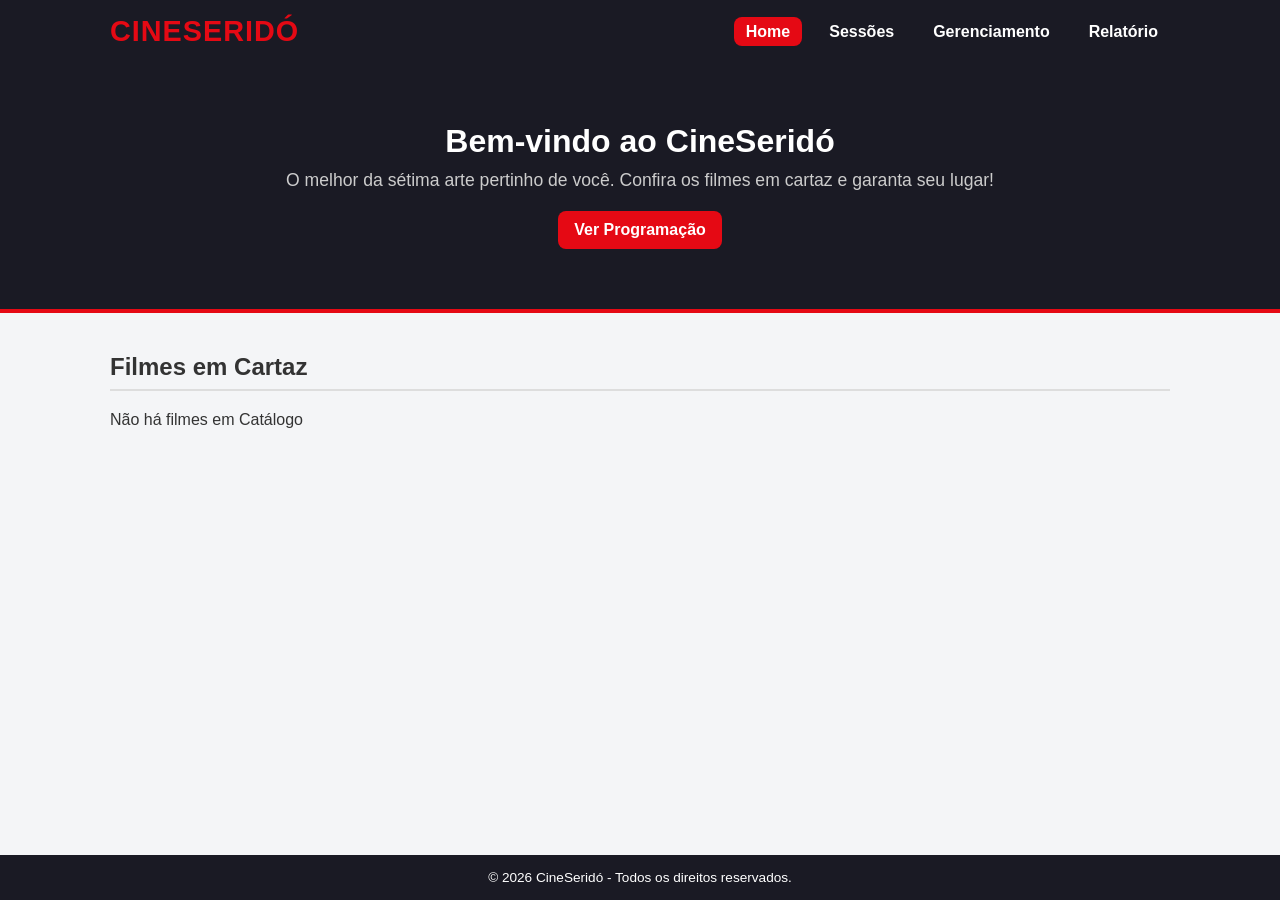
<file: projetos-web/cineserido/index.html>
<!DOCTYPE html>
<html lang="pt-BR">
<head>
    <meta charset="UTF-8">
    <meta name="viewport" content="width=device-width, initial-scale=1.0">
    <title>CineSeridó - O Cinema do Seridó</title>
    <link rel="stylesheet" href="css/estilo.css">
</head>
<body>

    <!-- CABEÇALHO -->
    <header class="cabecalho">
        <div class="conteudo-cabecalho">
            <h1 class="logo">CineSeridó</h1>
            <nav class="navegacao">
                <ul>
                    <li><a href="index.html" class="link-ativo">Home</a></li>
                    <li><a href="pages/sessoes.html">Sessões</a></li>
                    <li><a href="pages/gerenciamento.html">Gerenciamento</a></li>
                    <li><a href="pages/relatorio.html">Relatório</a></li>
                </ul>
            </nav>
        </div>
    </header>

    <!-- BANNER PRINCIPAL -->
    <section class="banner-principal">
        <div class="banner-conteudo">
            <h2>Bem-vindo ao CineSeridó</h2>
            <p>O melhor da sétima arte pertinho de você. Confira os filmes em cartaz e garanta seu lugar!</p>
            <a href="pages/sessoes.html" class="botao-destaque">Ver Programação</a>
        </div>
    </section>

    <!-- FILMES EM CARTAZ -->
    <main class="container">
        <section class="secao-filmes">
            <h2 class="titulo-secao">Filmes em Cartaz</h2>
            
            <div id="conteiner-filmes" class="grid-filmes">
                <!-- JS: Renderizar os filmes aqui -->
                </div>
        </section>
    </main>

    <!-- RODAPÉ -->
    <footer class="rodape">
        <p>&copy; 2026 CineSeridó - Todos os direitos reservados.</p>
    </footer>

    <script type="module" src="js/index.js"></script>
</body>
</html>
</file>
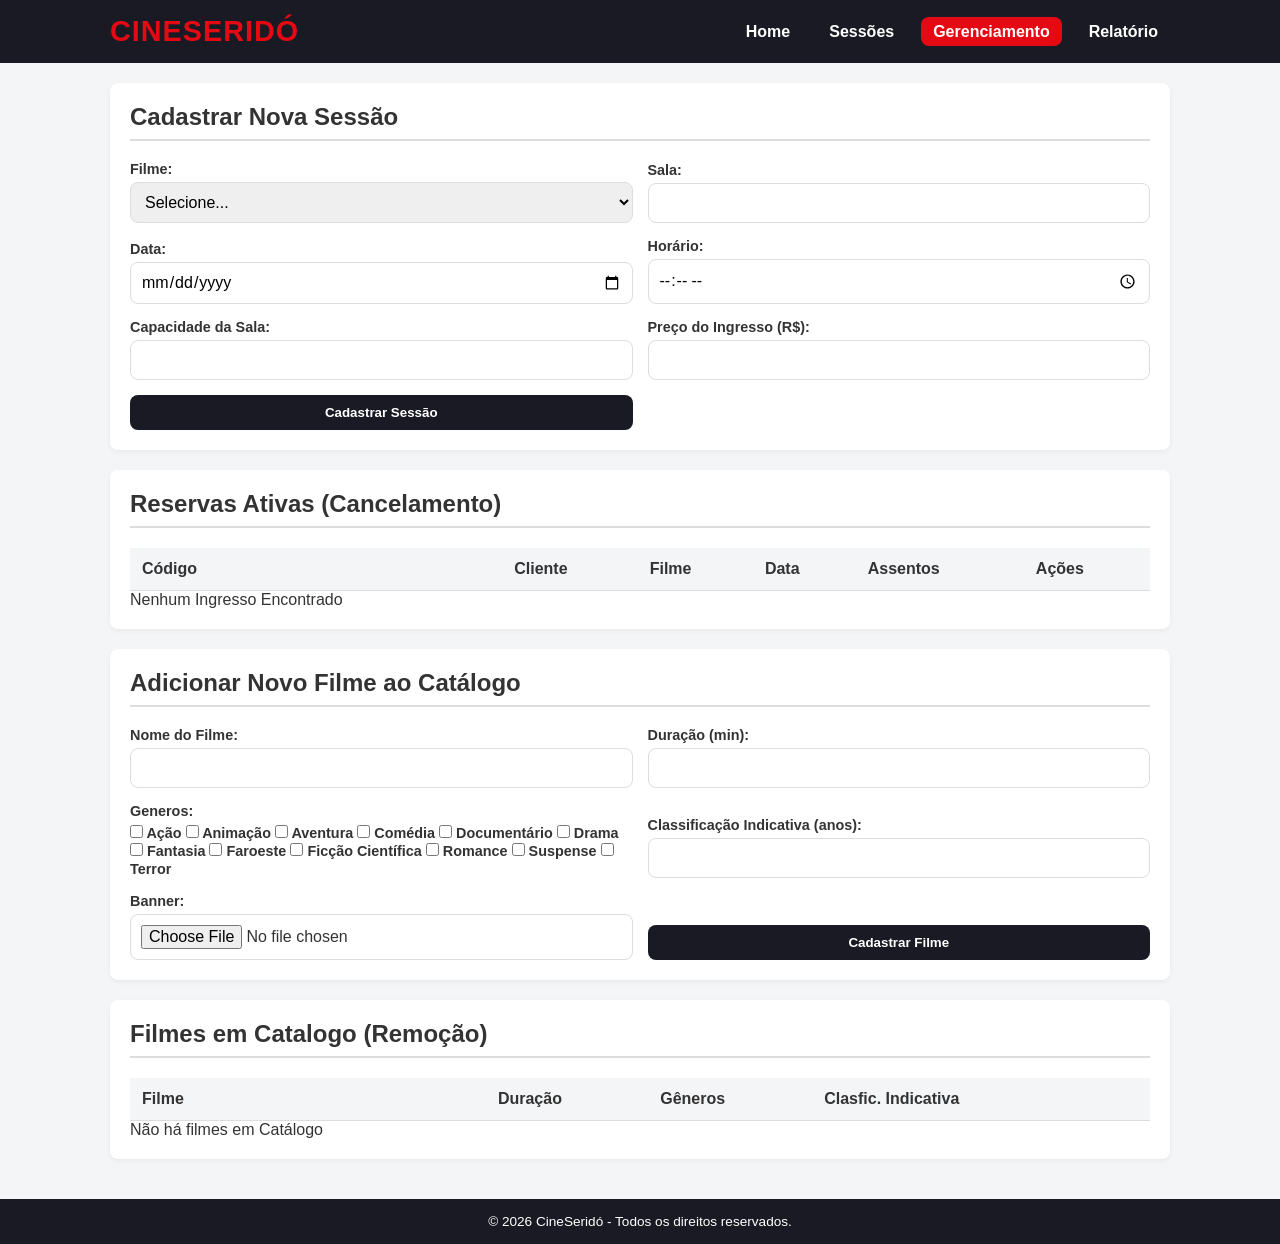
<file: projetos-web/cineserido/pages/gerenciamento.html>
<!DOCTYPE html>
<html lang="pt-BR">

<head>
    <meta charset="UTF-8">
    <meta name="viewport" content="width=device-width, initial-scale=1.0">
    <title>CineSeridó - Gerenciamento</title>
    <link rel="stylesheet" href="../css/estilo.css">
</head>

<body>

    <!-- CABEÇALHO -->
    <header class="cabecalho">
        <div class="conteudo-cabecalho">
            <h1 class="logo">CineSeridó</h1>
            <nav class="navegacao">
                <ul>
                    <li><a href="../index.html">Home</a></li>
                    <li><a href="sessoes.html">Sessões</a></li>
                    <li><a href="gerenciamento.html" class="link-ativo">Gerenciamento</a></li>
                    <li><a href="relatorio.html">Relatório</a></li>
                </ul>
            </nav>
        </div>
    </header>

    <main class="container">
        <!-- CADASTRO DE SESSÃO -->
        <section class="caixa-conteudo">
            <h2 class="titulo-secao">Cadastrar Nova Sessão</h2>
            <!-- JS: Capturar o submit para adicionar nova sessão ao sistema -->
            <form id="form-cadastro-sessao" class="formulario-grid">
                <div class="grupo-campo">
                    <label for="nome-filme-secao">Filme:</label>
                    <select name="filme" id="select-filme-secao" required>
                        <!-- JS: Renderizar opções de filmes aqui -->
                        <option value=""></option>
                    </select>
                </div>

                <div class="grupo-campo">
                    <label for="numero-sala-secao">Sala:</label>
                    <input type="number" id="numero-sala-secao" min="1" required>
                </div>

                <div class="grupo-campo">
                    <label for="data-sessao">Data:</label>
                    <input type="date" id="data-sessao" required>
                </div>

                <div class="grupo-campo">
                    <label for="horario-sessao">Horário:</label>
                    <input type="time" id="horario-sessao" required>
                </div>

                <div class="grupo-campo">
                    <label for="capacidade-sala-secao">Capacidade da Sala:</label>
                    <input type="number" id="capacidade-sala-secao" min="10" max="100" required>
                </div>

                <div class="grupo-campo">
                    <label for="preco-ingresso-secao">Preço do Ingresso (R$):</label>
                    <input type="number" id="preco-ingresso-secao" step="0.50" min="0" required>
                </div>

                <button type="submit" class="botao-primario">Cadastrar Sessão</button>
            </form>
        </section>

        <!-- LISTA DE RESERVAS PARA CANCELAMENTO -->
        <section class="caixa-conteudo">
            <h2 class="titulo-secao">Reservas Ativas (Cancelamento)</h2>
            <div class="tabela-container">
                <table class="tabela-padrao">
                    <thead>
                        <tr>
                            <th>Código</th>
                            <th>Cliente</th>
                            <th>Filme</th>
                            <th>Data</th>
                            <th>Assentos</th>
                            <th>Ações</th>
                        </tr>
                    </thead>
                    <tbody id="tabela-reservas">
                        <!-- JS: Renderizar lista de reservas aqui -->
                    </tbody>
                </table>
            </div>
        </section>

        <!-- CADASTRO DE FILMES -->
        <section class="caixa-conteudo">
            <h2 class="titulo-secao">Adicionar Novo Filme ao Catálogo</h2>
            <form id="form-cadastro-filme" class="formulario-grid">
                <div class="grupo-campo">
                    <label for="nome-filme-cadastro">Nome do Filme:</label>
                    <input type="text" id="nome-filme-cadastro" maxlength="50" required>
                </div>

                <div class="grupo-campo">
                    <label for="duracao-filme-cadastro">Duração (min):</label>
                    <input type="number" id="duracao-filme-cadastro" min="10" max="300" step="0.01" required>
                </div>

                <div class="grupo-campo">
                    <label for="generos-filme-cadastro">Generos:</label>
                    <section id="generos-filme-cadastro">
                        <!-- JS: Renderizar lista de generos aqui -->
                        </section>
                </div>

                <div class="grupo-campo">
                    <label for="classificacao-filme-cadastro">Classificação Indicativa (anos):</label>
                    <input type="number" id="classificacao-filme-cadastro" min="0" step="1.00" required>
                </div>

                <div class="grupo-campo">
                    <label for="banner-filme-cadastro">Banner:</label>
                    <input type="file" id="banner-filme-cadastro" name="banner" accept="image/*" required>
                </div>

                <button type="submit" class="botao-primario">Cadastrar Filme</button>
            </form>
        </section>

        <!-- LISTA DE FILMES PARA REMOVER DO CATÁLOG -->
        <section class="caixa-conteudo">
            <h2 class="titulo-secao">Filmes em Catalogo (Remoção)</h2>
            <div class="tabela-container">
                <table class="tabela-padrao">
                    <thead>
                        <tr>
                            <th>Filme</th>
                            <th>Duração</th>
                            <th>Gêneros</th>
                            <th>Clasfic. Indicativa</th>
                            <th></th>
                        </tr>
                    </thead>
                    <tbody id="tabela-remocao">
                        <!-- JS: Renderizar lista de reservas aqui -->
                        </tr>
                    </tbody>
                </table>
            </div>
        </section>
    </main>

    <!-- RODAPÉ -->
    <footer class="rodape">
        <p>&copy; 2026 CineSeridó - Todos os direitos reservados.</p>
    </footer>

    <script type="module" src="../js/gerenciamento.js"></script>
</body>

</html>
</file>
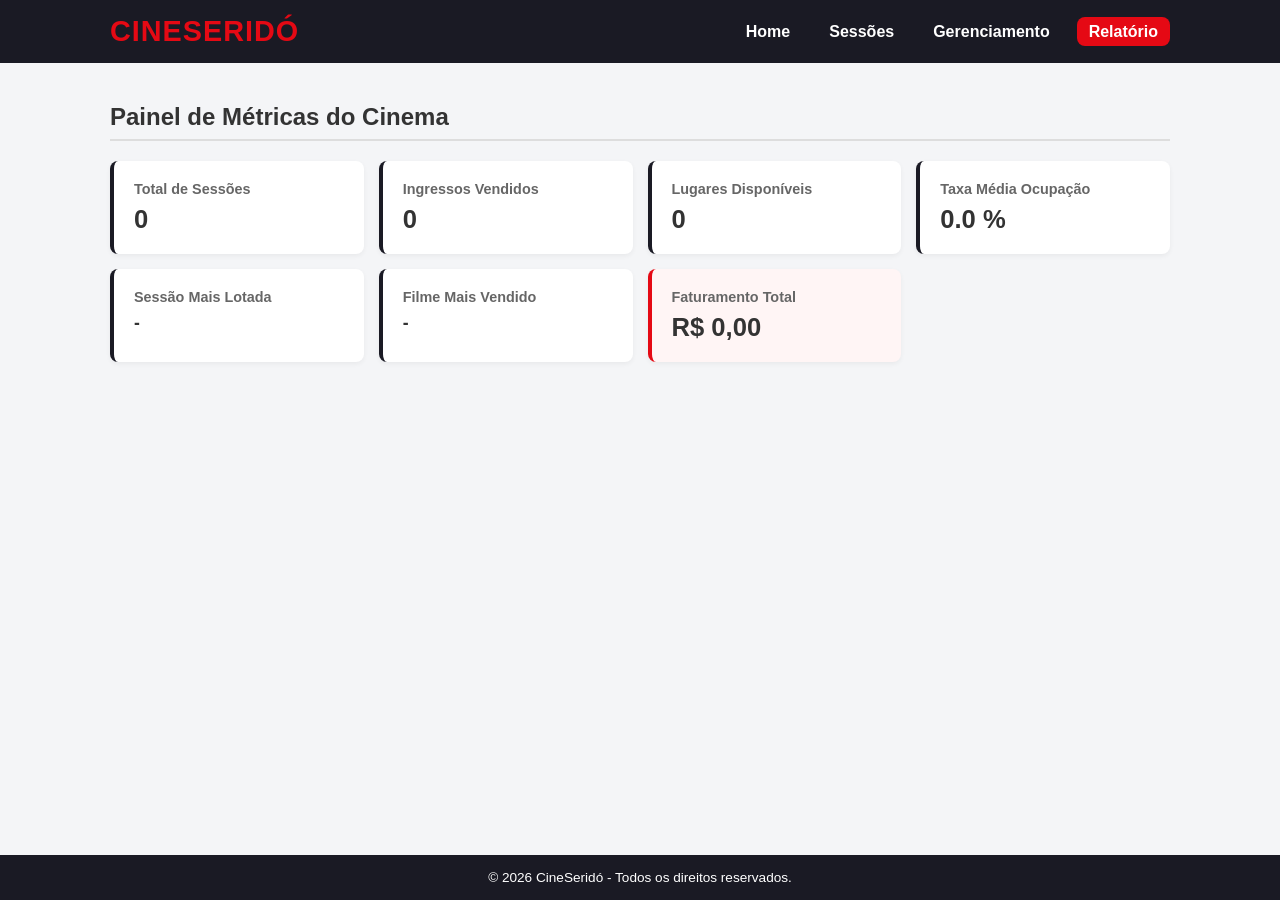
<file: projetos-web/cineserido/pages/relatorio.html>
<!DOCTYPE html>
<html lang="pt-BR">
<head>
    <meta charset="UTF-8">
    <meta name="viewport" content="width=device-width, initial-scale=1.0">
    <title>CineSeridó - Relatório e Métricas</title>
    <link rel="stylesheet" href="../css/estilo.css">
</head>
<body>

    <!-- CABEÇALHO -->
    <header class="cabecalho">
        <div class="conteudo-cabecalho">
            <h1 class="logo">CineSeridó</h1>
            <nav class="navegacao">
                <ul>
                    <li><a href="../index.html">Home</a></li>
                    <li><a href="sessoes.html">Sessões</a></li>
                    <li><a href="gerenciamento.html">Gerenciamento</a></li>
                    <li><a href="relatorio.html" class="link-ativo">Relatório</a></li>
                </ul>
            </nav>
        </div>
    </header>

    <main class="container">
        <section class="secao-relatorios">
            <h2 class="titulo-secao">Painel de Métricas do Cinema</h2>

            <div class="grid-metricas">
                <!-- Card 1 -->
                <article class="card-metrica">
                    <h3>Total de Sessões</h3>
                    <!-- JS: Preencher valor -->
                    <p class="valor-metrica" id="total-sessoes">0</p>
                </article>

                <!-- Card 2 -->
                <article class="card-metrica">
                    <h3>Ingressos Vendidos</h3>
                    <!-- JS: Preencher valor -->
                    <p class="valor-metrica" id="ingressos-vendidos">0</p>
                </article>

                <!-- Card 3 -->
                <article class="card-metrica">
                    <h3>Lugares Disponíveis</h3>
                    <!-- JS: Preencher valor -->
                    <p class="valor-metrica" id="lugares-disponiveis">0</p>
                </article>

                <!-- Card 4 -->
                <article class="card-metrica">
                    <h3>Taxa Média Ocupação</h3>
                    <!-- JS: Preencher valor -->
                    <p class="valor-metrica" id="taxa-ocupacao">0.0 %</p>
                </article>

                <!-- Card 5 -->
                <article class="card-metrica">
                    <h3>Sessão Mais Lotada</h3>
                    <!-- JS: Preencher valor -->
                    <p class="valor-metrica destaque-texto" id="sessao-lotada">-</p>
                </article>

                <!-- Card 6 -->
                <article class="card-metrica">
                    <h3>Filme Mais Vendido</h3>
                    <!-- JS: Preencher valor -->
                    <p class="valor-metrica destaque-texto" id="filme-mais-vendido">-</p>
                </article>

                <!-- Card 7 -->
                <article class="card-metrica destaque-card">
                    <h3>Faturamento Total</h3>
                    <!-- JS: Preencher valor -->
                    <p class="valor-metrica" id="faturamento-total">R$ 0,00</p>
                </article>
            </div>
        </section>
    </main>

    <!-- RODAPÉ -->
    <footer class="rodape">
        <p>&copy; 2026 CineSeridó - Todos os direitos reservados.</p>
    </footer>

    <script type="module" src="../js/relatorio.js"></script>
</body>
</html>
</file>
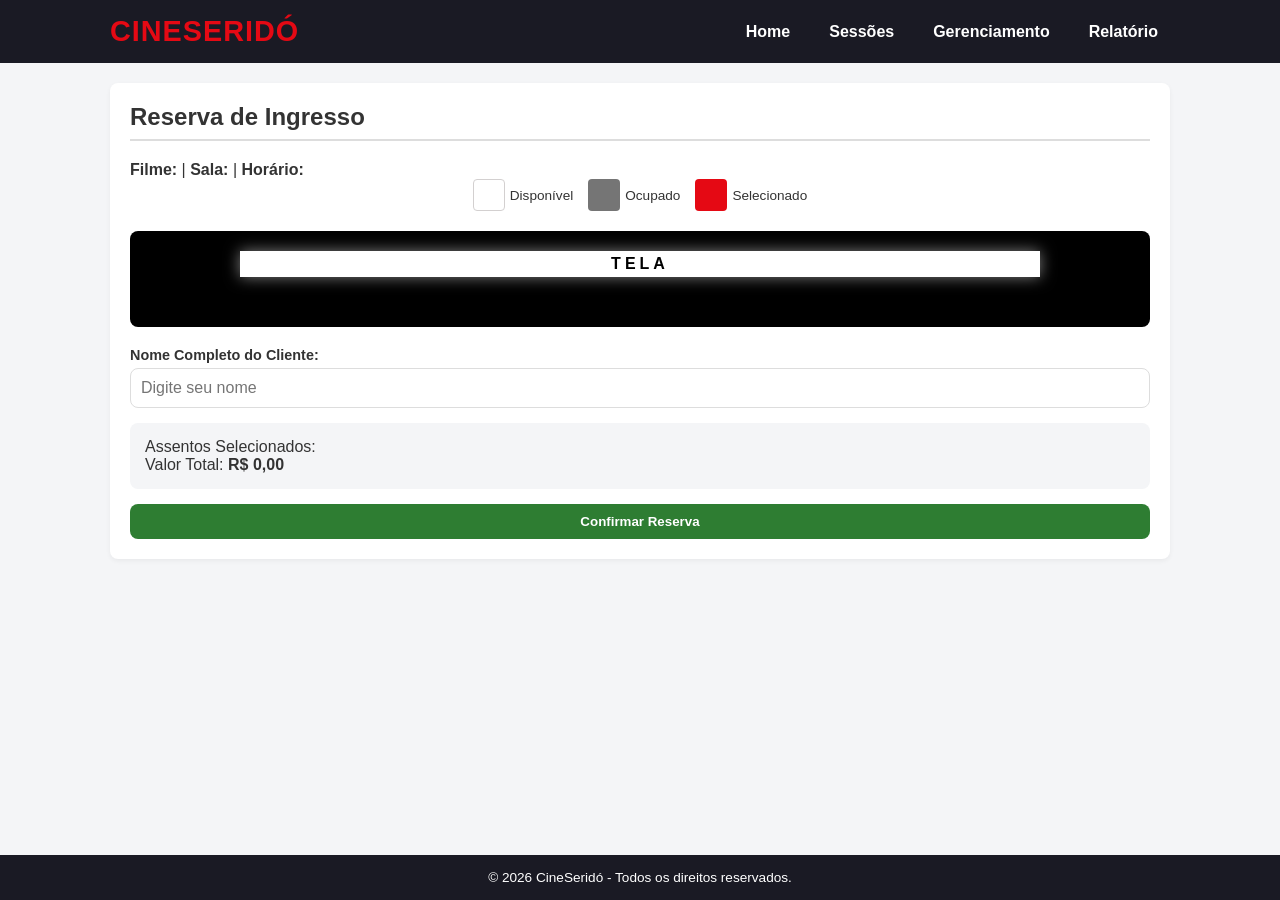
<file: projetos-web/cineserido/pages/reserva.html>
<!DOCTYPE html>
<html lang="pt-BR">
<head>
    <meta charset="UTF-8">
    <meta name="viewport" content="width=device-width, initial-scale=1.0">
    <title>CineSeridó - Reservar Assento</title>
    <link rel="stylesheet" href="../css/estilo.css">
</head>
<body>

    <!-- CABEÇALHO -->
    <header class="cabecalho">
        <div class="conteudo-cabecalho">
            <h1 class="logo">CineSeridó</h1>
            <nav class="navegacao">
                <ul>
                    <li><a href="../index.html">Home</a></li>
                    <li><a href="sessoes.html">Sessões</a></li>
                    <li><a href="gerenciamento.html">Gerenciamento</a></li>
                    <li><a href="relatorio.html">Relatório</a></li>
                </ul>
            </nav>
        </div>
    </header>

    <main class="container">
        <section class="caixa-conteudo">
            <h2 class="titulo-secao">Reserva de Ingresso</h2>
            <div class="detalhes-sessao">
                <p><strong>Filme:</strong> <span id="nome-filme"></span> | 
                    <strong>Sala:</strong> <span id="numero-sala"></span> | 
                    <strong>Horário:</strong> <span id="horario-secao"></span></p>
            </div>

            <!-- LEGENDA DOS ASSENTOS -->
            <div class="legenda-assentos">
                <div class="item-legenda"><span class="assento disponivel"></span> Disponível</div>
                <div class="item-legenda"><span class="assento ocupado"></span> Ocupado</div>
                <div class="item-legenda"><span class="assento selecionado"></span> Selecionado</div>
            </div>

            <!-- MAPA DA SALA DE CINEMA -->
            <div class="painel-cinema">
                <div class="tela-cinema">TELA</div>
                
                <div class="mapa-assentos" id="mapa-assentos">
                    <!-- JS: Gerar botões de assentos dinamicamente -->
                </div>
            </div>

            <!-- FORMULÁRIO DE CONFIRMAÇÃO DE RESERVA -->
            <form class="formulario-reserva" id="form-reserva">
                <div class="grupo-campo">
                    <label for="nome-cliente">Nome Completo do Cliente:</label>
                    <input type="text" id="nome-cliente" placeholder="Digite seu nome" required>
                </div>

                <div class="resumo-reserva">
                    <p>Assentos Selecionados: <strong id="texto-assentos"></strong></p>
                    <p>Valor Total: <strong id="texto-valor-total">R$ 0,00</strong></p>
                </div>

                <!-- JS: Ao enviar, cadastrar reserva e marcar assentos como ocupados -->
                <button type="submit" class="botao-sucesso botao-largura-total">Confirmar Reserva</button>
            </form>
        </section>
    </main>

    <!-- RODAPÉ -->
    <footer class="rodape">
        <p>&copy; 2026 CineSeridó - Todos os direitos reservados.</p>
    </footer>

    <script type="module" src="../js/reserva.js"></script>
</body>
</html>
</file>
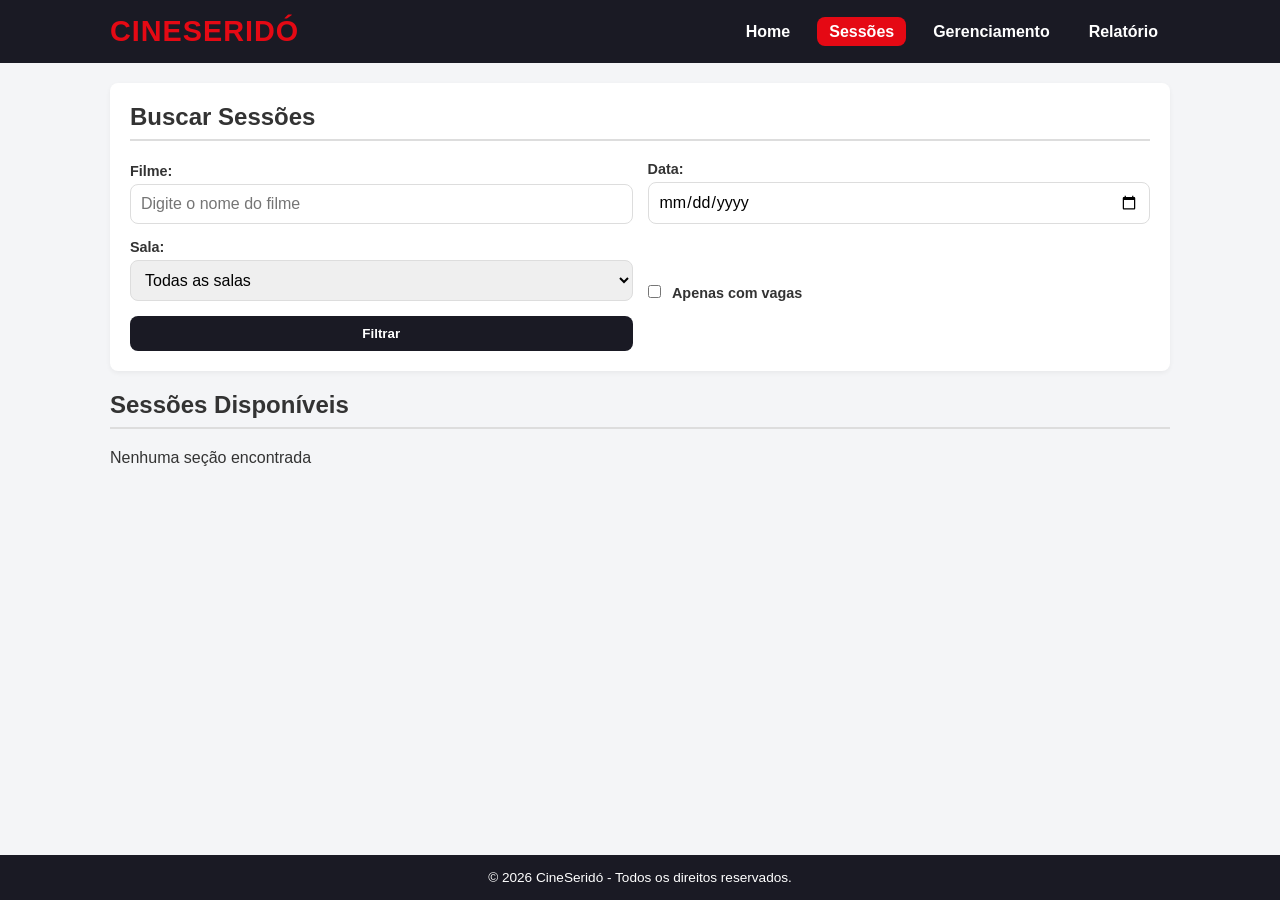
<file: projetos-web/cineserido/pages/sessoes.html>
<!DOCTYPE html>
<html lang="pt-BR">
<head>
    <meta charset="UTF-8">
    <meta name="viewport" content="width=device-width, initial-scale=1.0">
    <title>CineSeridó - Consultar Sessões</title>
    <link rel="stylesheet" href="../css/estilo.css">
</head>
<body>

    <!-- CABEÇALHO -->
    <header class="cabecalho">
        <div class="conteudo-cabecalho">
            <h1 class="logo">CineSeridó</h1>
            <nav class="navegacao">
                <ul>
                    <li><a href="../index.html">Home</a></li>
                    <li><a href="sessoes.html" class="link-ativo">Sessões</a></li>
                    <li><a href="gerenciamento.html">Gerenciamento</a></li>
                    <li><a href="relatorio.html">Relatório</a></li>
                </ul>
            </nav>
        </div>
    </header>

    <main class="container">
        <!-- ÁREA DE FILTROS -->
        <section class="caixa-conteudo">
            <h2 class="titulo-secao">Buscar Sessões</h2>
            <form id="formulario-filtro-secoes" class="formulario-filtro">
                <div class="grupo-campo">
                    <label for="filtro-filme">Filme:</label>
                    <input type="text" id="filtro-filme" placeholder="Digite o nome do filme">
                </div>
                
                <div class="grupo-campo">
                    <label for="filtro-data">Data:</label>
                    <input type="date" id="filtro-data">
                </div>

                <div class="grupo-campo">
                    <label for="filtro-sala">Sala:</label>
                    <select id="filtro-sala">
                        <!-- JS: As opções de salas serão renderizadas dinamicamente aqui -->
                    </select>
                </div>

                <div class="grupo-campo campo-checkbox">
                    <label>
                        <input type="checkbox" id="filtro-disponivel"> Apenas com vagas
                    </label>
                </div>

                <!-- JS: Adicionar evento para filtrar ao clicar ou digitar -->
                <button type="submit" class="botao-primario">Filtrar</button>
            </form>
        </section>

        <!-- LISTA DE SESSÕES -->
        <section class="secao-lista-sessoes">
            <h2 class="titulo-secao">Sessões Disponíveis</h2>
            
            <div class="grid-sessoes" id="conteiner-sessoes">
                <!-- JS: As sessões serão renderizadas dinamicamente aqui -->
                </div>
        </section>
    </main>

    <!-- RODAPÉ -->
    <footer class="rodape">
        <p>&copy; 2026 CineSeridó - Todos os direitos reservados.</p>
    </footer>

    <script type="module" src="../js/secoes.js"></script>
</body>
</html>
</file>
<file: projetos-web/cineserido/css/estilo.css>
/* ==========================================================================
   1. VARIÁVEIS DO SISTEMA E RESET BÁSICO
   ========================================================================== */
:root {
    --cor-principal: #1a1a24;
    --cor-secundaria: #e50914;
    --cor-fundo: #f4f5f7;
    --cor-superficie: #ffffff;
    --cor-texto: #333333;
    --cor-texto-suave: #666666;
    --cor-borda: #dddddd;
    
    /* Cores de status */
    --cor-sucesso: #2e7d32;
    --cor-sucesso-hover: #1b5e20;
    --cor-perigo: #d32f2f;
    --cor-ocupado: #757575;
    
    /* Fontes e Raios */
    --fonte-padrao: Arial, Helvetica, sans-serif;
    --raio-borda: 8px;
}

* {
    margin: 0;
    padding: 0;
    box-sizing: border-box;
    font-family: var(--fonte-padrao);
}

body {
    background-color: var(--cor-fundo);
    color: var(--cor-texto);
    display: flex;
    flex-direction: column;
    min-height: 100vh;
}

.container {
    width: 100%;
    max-width: 1100px;
    margin: 0 auto;
    padding: 20px;
    flex: 1;
}

/* ==========================================================================
   2. CABEÇALHO E NAVEGAÇÃO
   ========================================================================== */
.cabecalho {
    background-color: var(--cor-principal);
    color: var(--cor-superficie);
    padding: 15px 0;
}

.conteudo-cabecalho {
    width: 100%;
    max-width: 1100px;
    margin: 0 auto;
    padding: 0 20px;
    display: flex;
    flex-direction: column;
    align-items: center;
    gap: 15px;
}

.logo {
    color: var(--cor-secundaria);
    font-size: 1.8rem;
    text-transform: uppercase;
    letter-spacing: 1px;
}

.navegacao ul {
    list-style: none;
    display: flex;
    gap: 15px;
    flex-wrap: wrap;
    justify-content: center;
}

.navegacao a {
    color: var(--cor-superficie);
    text-decoration: none;
    font-weight: bold;
    padding: 6px 12px;
    border-radius: var(--raio-borda);
}

.navegacao a:hover,
.navegacao a.link-ativo {
    background-color: var(--cor-secundaria);
}

/* ==========================================================================
   3. BANNER PRINCIPAL (HOME)
   ========================================================================== */
.banner-principal {
    background-color: var(--cor-principal);
    color: var(--cor-superficie);
    text-align: center;
    padding: 60px 20px;
    border-bottom: 4px solid var(--cor-secundaria);
}

.banner-conteudo h2 {
    font-size: 2rem;
    margin-bottom: 10px;
}

.banner-conteudo p {
    font-size: 1.1rem;
    margin-bottom: 20px;
    color: #ccc;
}

/* ==========================================================================
   4. SEÇÕES, CAIXAS E BOTÕES
   ========================================================================== */
.secao-filmes, .secao-lista-sessoes, .secao-relatorios {
    margin-top: 20px;
}

.titulo-secao {
    font-size: 1.5rem;
    margin-bottom: 20px;
    border-bottom: 2px solid var(--cor-borda);
    padding-bottom: 8px;
}

.caixa-conteudo {
    background-color: var(--cor-superficie);
    padding: 20px;
    border-radius: var(--raio-borda);
    box-shadow: 0 2px 5px rgba(0,0,0,0.05);
    margin-bottom: 20px;
}

/* Estilos de Botões */
.botao-primario, .botao-sucesso, .botao-perigo, .botao-destaque {
    display: inline-block;
    padding: 10px 16px;
    border: none;
    border-radius: var(--raio-borda);
    font-weight: bold;
    cursor: pointer;
    text-decoration: none;
    text-align: center;
}

.botao-primario {
    background-color: var(--cor-principal);
    color: var(--cor-superficie);
}

.botao-destaque {
    background-color: var(--cor-secundaria);
    color: var(--cor-superficie);
}

.botao-sucesso {
    background-color: var(--cor-sucesso);
    color: var(--cor-superficie);
}

.botao-sucesso:hover {
    background-color: var(--cor-sucesso-hover);
}

.botao-perigo {
    background-color: var(--cor-perigo);
    color: var(--cor-superficie);
}

.botao-largura-total {
    width: 100%;
}

/* ==========================================================================
   5. CARDS DE FILMES E SESSÕES
   ========================================================================== */
.grid-filmes, .grid-sessoes {
    display: grid;
    grid-template-columns: 1fr;
    gap: 20px;
}

.card-filme, .card-sessao {
    background-color: var(--cor-superficie);
    border-radius: var(--raio-borda);
    overflow: hidden;
    box-shadow: 0 2px 5px rgba(0,0,0,0.1);
    display: flex;
    flex-direction: column;
}

.imagem-poster {
    width: 100%;
    height: 250px;
    object-fit: cover;
}

.conteudo-card {
    padding: 15px;
    display: flex;
    flex-direction: column;
    gap: 8px;
    flex: 1;
}

.card-sessao {
    padding: 20px;
    gap: 10px;
}

/* ==========================================================================
   6. FORMULÁRIOS E CAMPOS
   ========================================================================== */
.formulario-filtro, .formulario-grid {
    display: flex;
    flex-direction: column;
    gap: 15px;
}

.grupo-campo {
    display: flex;
    flex-direction: column;
    gap: 5px;
}

.grupo-campo label {
    font-weight: bold;
    font-size: 0.9rem;
}

.grupo-campo input, .grupo-campo select {
    padding: 10px;
    border: 1px solid var(--cor-borda);
    border-radius: var(--raio-borda);
    font-size: 1rem;
}

.campo-checkbox {
    flex-direction: row;
    align-items: center;
}

.campo-checkbox input {
    margin-right: 8px;
}

/* ==========================================================================
   7. MAPA DA SALA DE CINEMA E ASSENTOS (RESERVA)
   ========================================================================== */
.legenda-assentos {
    display: flex;
    justify-content: center;
    gap: 15px;
    margin-bottom: 20px;
}

.item-legenda {
    display: flex;
    align-items: center;
    gap: 5px;
    font-size: 0.85rem;
}

.painel-cinema {
    background-color: #000;
    padding: 20px 10px;
    border-radius: var(--raio-borda);
    margin-bottom: 20px;
    display: flex;
    flex-direction: column;
    align-items: center;
}

.tela-cinema {
    width: 80%;
    background-color: #fff;
    color: #000;
    text-align: center;
    padding: 4px;
    font-weight: bold;
    margin-bottom: 30px;
    letter-spacing: 4px;
    box-shadow: 0 0 15px rgba(255, 255, 255, 0.5);
}

.mapa-assentos {
    display: flex;
    flex-direction: column;
    gap: 10px;
}

.fileira-assentos {
    display: flex;
    align-items: center;
    gap: 8px;
}

.rotulo-fileira {
    color: #fff;
    font-weight: bold;
    width: 15px;
}

.assento {
    width: 32px;
    height: 32px;
    border: none;
    border-radius: 4px;
    font-size: 0.75rem;
    font-weight: bold;
    cursor: pointer;
}

.assento.disponivel {
    background-color: var(--cor-superficie);
    color: var(--cor-texto);
    border: solid 0.2px rgb(211, 208, 208);
}

.assento.ocupado {
    background-color: var(--cor-ocupado);
    color: #fff;
    cursor: not-allowed;
}

.assento.selecionado {
    background-color: var(--cor-secundaria);
    color: #fff;
}

.resumo-reserva {
    background-color: var(--cor-fundo);
    padding: 15px;
    border-radius: var(--raio-borda);
    margin: 15px 0;
}

/* ==========================================================================
   8. TABELA DE GERENCIAMENTO
   ========================================================================== */
.tabela-container {
    overflow-x: auto;
}

.tabela-padrao {
    width: 100%;
    border-collapse: collapse;
    text-align: left;
}

.tabela-padrao th, .tabela-padrao td {
    padding: 12px;
    border-bottom: 1px solid var(--cor-borda);
}

.tabela-padrao th {
    background-color: var(--cor-fundo);
}

/* ==========================================================================
   9. CARDS DE MÉTRICAS E RELATÓRIO
   ========================================================================== */
.grid-metricas {
    display: grid;
    grid-template-columns: 1fr;
    gap: 15px;
}

.card-metrica {
    background-color: var(--cor-superficie);
    padding: 20px;
    border-radius: var(--raio-borda);
    box-shadow: 0 2px 5px rgba(0,0,0,0.05);
    border-left: 4px solid var(--cor-principal);
}

.card-metrica h3 {
    font-size: 0.9rem;
    color: var(--cor-texto-suave);
    margin-bottom: 8px;
}

.valor-metrica {
    font-size: 1.6rem;
    font-weight: bold;
}

.destaque-texto {
    font-size: 1.1rem;
}

.card-metrica.destaque-card {
    border-left-color: var(--cor-secundaria);
    background-color: #fff5f5;
}

/* ==========================================================================
   10. RODAPÉ
   ========================================================================== */
.rodape {
    background-color: var(--cor-principal);
    color: var(--cor-superficie);
    text-align: center;
    padding: 15px;
    margin-top: auto;
    font-size: 0.85rem;
}

/* ==========================================================================
   11. RESPONSIVIDADE (TABLETS E DESKTOPS) - MEDIA QUERIES
   ========================================================================== */
@media (min-width: 600px) {
    .conteudo-cabecalho {
        flex-direction: row;
        justify-content: space-between;
    }

    .grid-filmes, .grid-sessoes {
        grid-template-columns: repeat(2, 1fr);
    }

    .formulario-filtro, .formulario-grid {
        display: grid;
        grid-template-columns: repeat(2, 1fr);
        align-items: end;
    }

    .grid-metricas {
        grid-template-columns: repeat(2, 1fr);
    }
}

@media (min-width: 900px) {
    .grid-metricas {
        grid-template-columns: repeat(4, 1fr);
    }
}
</file>
